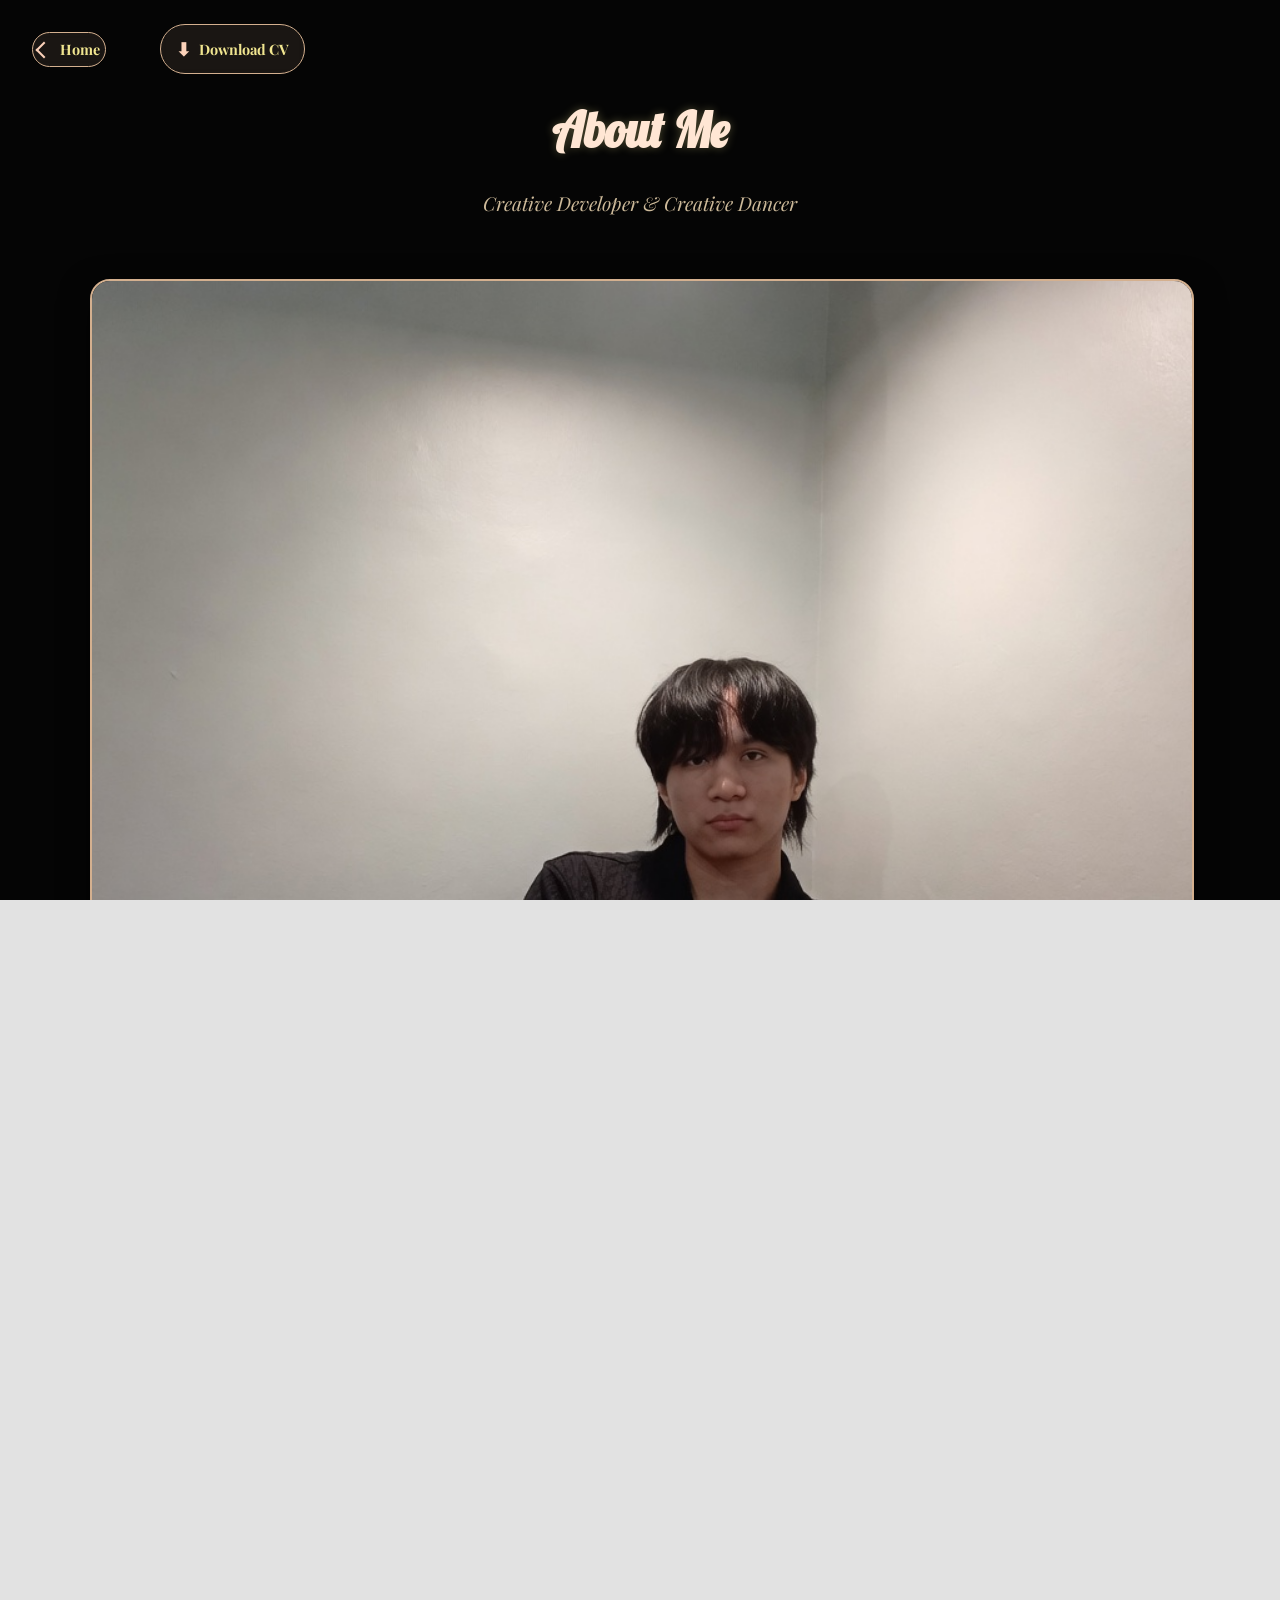
<file: about.html>
<!DOCTYPE html>
<html lang="en">
<head>
    <meta charset="UTF-8">
    <meta name="viewport" content="width=device-width, initial-scale=1.0">
    <title>About Me</title>

    <link rel="stylesheet" href="css\style.css">

    <link rel="preconnect" href="https://fonts.googleapis.com">
    <link rel="preconnect" href="https://fonts.gstatic.com" crossorigin>
    <link href="https://fonts.googleapis.com/css2?family=Lobster&family=Playfair+Display:ital,wght@0,400..900;1,400..900&display=swap" rel="stylesheet">
</head>
<body class="about-body">
    <a href="index.html" class="home-btn" aria-label="Go to Home">
        <span class="homearrow"></span>
        <span class="home-text">Home</span>
    </a>

    <a href="CV\Minimalist White and Grey Professional Resume.pdf" download="YaghyaAbdul_CV.pdf" class="cv-btn" aria-label="Download CV">
    <span class="cv-icon">⬇</span>
    <span class="cv-text">Download CV</span>
    </a>

    <div class="container">
        <header class="about-header">
            <h1>About Me</h1>
            <p>Creative Developer & Creative Dancer</p>
        </header>
        <section class="about-grid">
            <div class="profile-wrapper">
                <img src="images/mepic.jpg" alt="Profile Picture" class="profile-img">
            </div>
            
            <div class="about-text">
                <h2>Yaghya Abdul</h2>
                <p>
                    I'm a passionate developer with a love for combining clean code with striking visual design. 
                    My Journey began when i wanted to figure what makes a computer work. My curiosity for technology grew ever since.
                </p>
                <p>
                    I specialize in back-end technologies, creating the back-bone and functionality of everyday apps and websites you use. 
                    When I'm not coding, you can find me exploring dancing, photography, or even just playing some fun games.
                </p>
            </div>
        </section>

        <section class="goals-section">
            <h2>My Goals</h2>
            <div class="goals-grid">
                <div class="goal-card">
                    <span class="goal-icon"><img src="images/goal.png"></span>
                    <h3>Master Advanced Python, JS, C#, Java.</h3>
                    <p>Deep dive into backend programming and finding out newer topics</p>
                </div>
                
                <div class="goal-card">
                    <span class="goal-icon"><img src="images/work.png"></span>
                    <h3>Obtain a high position in a tech company</h3>
                    <p>Work hard enough to be able to rightfully earn a high ranking position</p>
                </div>


                <div class="goal-card">
                    <span class="goal-icon"><img src="images/project.png"></span>
                    <h3>Create a well developed program</h3>
                    <p>Develop a program that could be used daily to improve or make life more efficient</p>
                </div>
            </div>
        </section>
        <section class="contact-section">
            <h2>Get In Touch</h2>
            <p class="contact-subtitle">Have a question or want to work together? Send me a message!</p>
            
            <form action="https://formspree.io/f/mgoqgdar" method="POST" class="contact-form" target="_blank">
                <div class="form-group">
                    <label for="name">Name</label>
                    <input type="text" id="name" name="name" placeholder="Your Name" required>
                </div>

                <div class="form-group">
                    <label for="email">Email</label>
                    <input type="email" id="email" name="email" placeholder="your@email.com" required>
                </div>

                <div class="form-group">
                    <label for="subject">Subject</label>
                    <input type="text" id="subject" name="subject" placeholder="Project Inquiry" required>
                </div>

                <div class="form-group">
                    <label for="message">Message</label>
                    <textarea id="message" name="message" rows="5" placeholder="Write your message here..." required></textarea>
                </div>

                <button type="submit" class="submit-btn">Send Message</button>
            </form>
        </section>
    </div>

    <footer>
        <div class="footer-content">
            <h3>Let's Connect</h3>
            <div class="social-links">
                <a href="https://www.linkedin.com/in/yaghya-abdul-b85aa1346/" target="_blank">LinkedIn</a>
                <a href="https://github.com/Newmi-Git" target="_blank">GitHub</a>
                <a href="mailto:yaghyaabdul1006@gmail.com">Email</a>
            </div>
            <p class="copyright">&copy; 2026 Yaghya Abdul. All rights reserved.</p>
        </div>
    </footer>

</body>
</html>
</file>
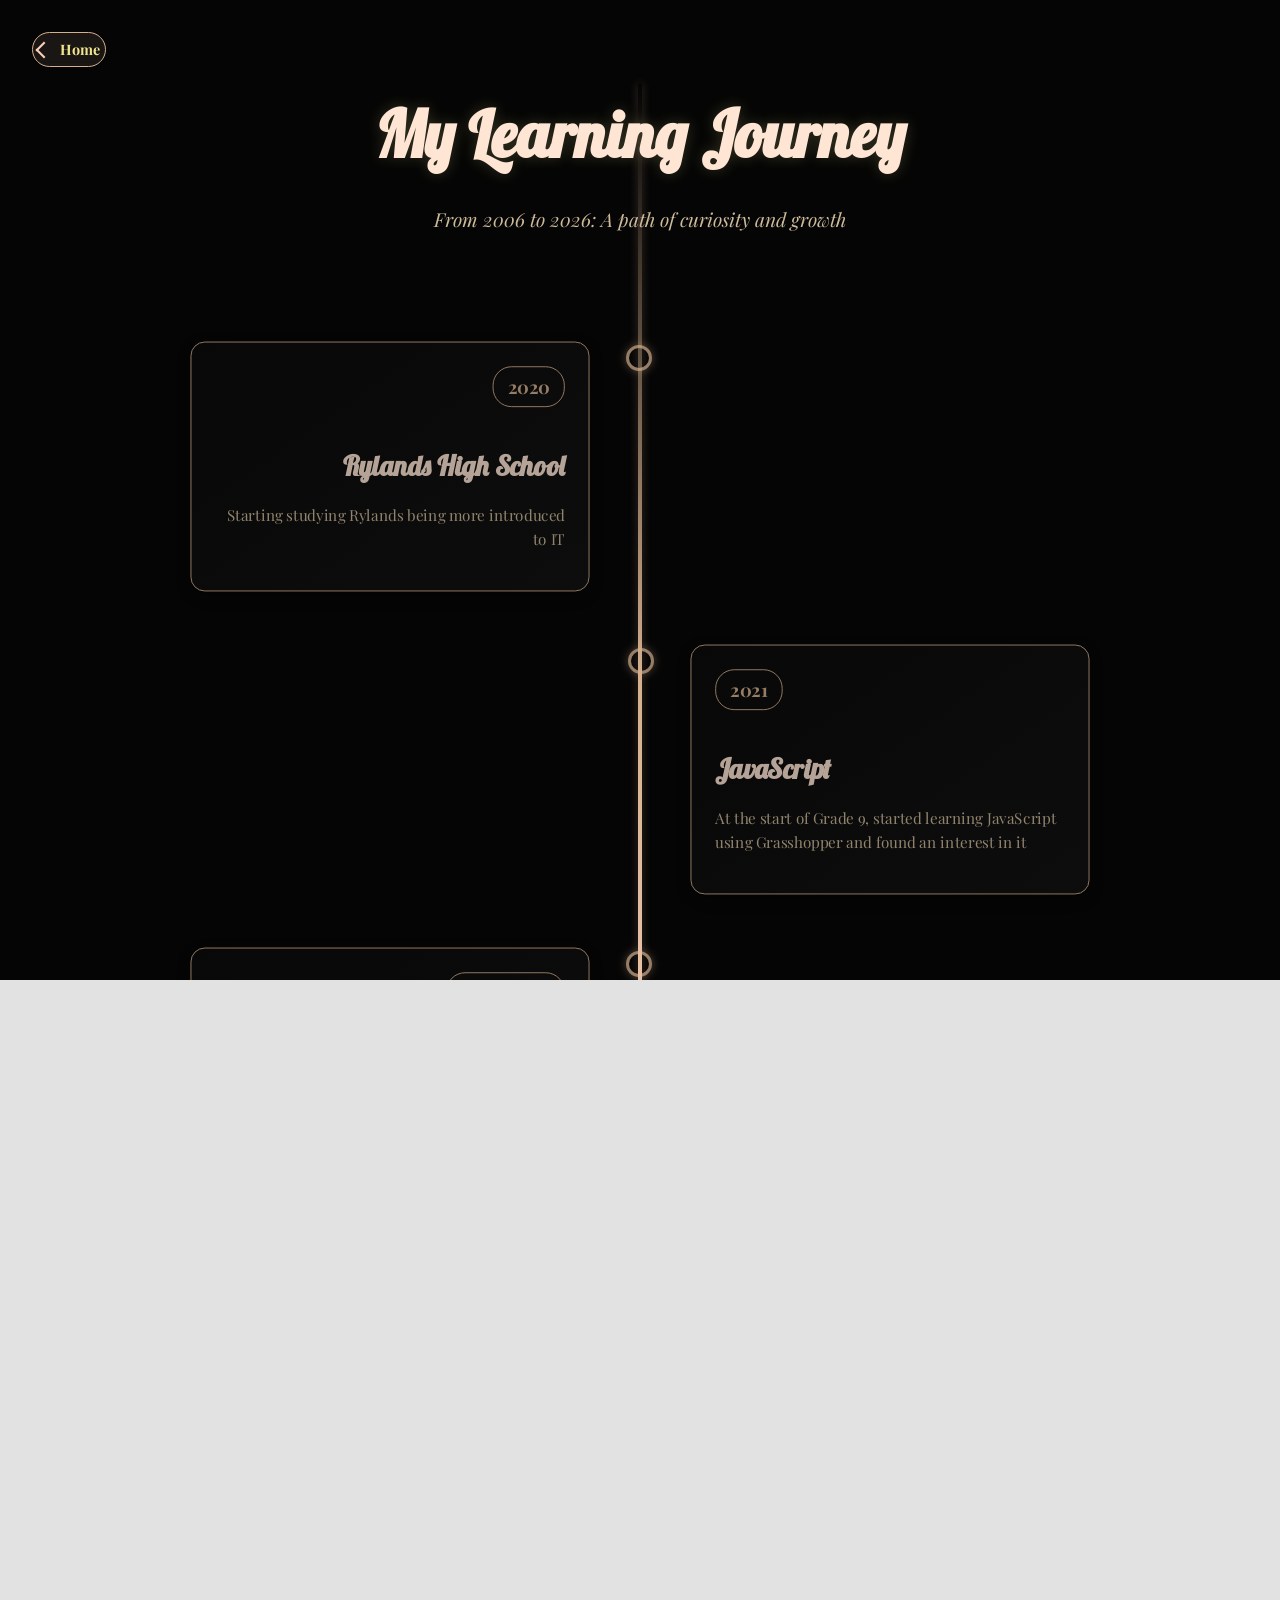
<file: journey.html>
<!DOCTYPE html>
<html lang="en">
<head>
    <meta charset="UTF-8">
    <meta name="viewport" content="width=device-width, initial-scale=1.0">
    <title>My Learning Journey</title>
    <link rel="stylesheet" href="css\style.css">
    
    <link rel="preconnect" href="https://fonts.googleapis.com">
    <link rel="preconnect" href="https://fonts.gstatic.com" crossorigin>
    <link href="https://fonts.googleapis.com/css2?family=Lobster&family=Playfair+Display:ital,wght@0,400..900;1,400..900&display=swap" rel="stylesheet">
</head>
<body class="journey-body">
    <a href="index.html" class="home-btn" aria-label="Go to Home">
        <span class="homearrow"></span>
        <span class="home-text">Home</span>
    </a>

    <div class="timeline-container">
        
        <header class="journey-header">
            <h1>My Learning Journey</h1>
            <p>From 2006 to 2026: A path of curiosity and growth</p>
        </header>

        <div class="timeline-line"></div>

        
        <div class="timeline-item left">
            <div class="timeline-content">
                <div class="year-badge">2020</div>
                <h2>Rylands High School</h2>
                <p>Starting studying Rylands being more introduced to IT</p>
            </div>
            <div class="timeline-dot"></div>
        </div>

        <div class="timeline-item right">
            <div class="timeline-content">
                <div class="year-badge">2021</div>
                <h2>JavaScript</h2>
                <p>At the start of Grade 9, started learning JavaScript using Grasshopper and found an interest in it</p>
            </div>
            <div class="timeline-dot"></div>
        </div>

        <div class="timeline-item left">
            <div class="timeline-content">
                <div class="year-badge">2022-2024</div>
                <h2>Started Learning IT</h2>
                <p>Introduced to the Coding Language, Delphi and SQL.</p>
            </div>
            <div class="timeline-dot"></div>
        </div>

        <div class="timeline-item right">
            <div class="timeline-content">
                <div class="year-badge">2025</div>
                <h2>Yearbeyond Teacher</h2>
                <p>Taught Grade 4 students English and Maths.</p>
            </div>
            <div class="timeline-dot"></div>
        </div>

        <div class="timeline-item left">
            <div class="timeline-content">
                <div class="year-badge">2025</div>
                <h2>Advanced Teaching</h2>
                <p>Advanced to teaching grade 4 students Computer Science and Dance.</p>
            </div>
            <div class="timeline-dot"></div>
        </div>

        <div class="timeline-item right">
            <div class="timeline-content">
                <div class="year-badge">2025</div>
                <h2>Personally studied HTML and CSS</h2>
                <p>During my Free Time, decided to study HTML and CSS</p>
            </div>
            <div class="timeline-dot"></div>
        </div>

        <div class="timeline-item left current">
            <div class="timeline-content">
                <div class="year-badge">2026</div>
                <h2>Current Chapter</h2>
                <p>Studying at Life Choices academy and pursuing a career in Fullstack Development </p>
            </div>
            <div class="timeline-dot glow-active"></div>
        </div>

    </div>

</body>
</html>
</file>
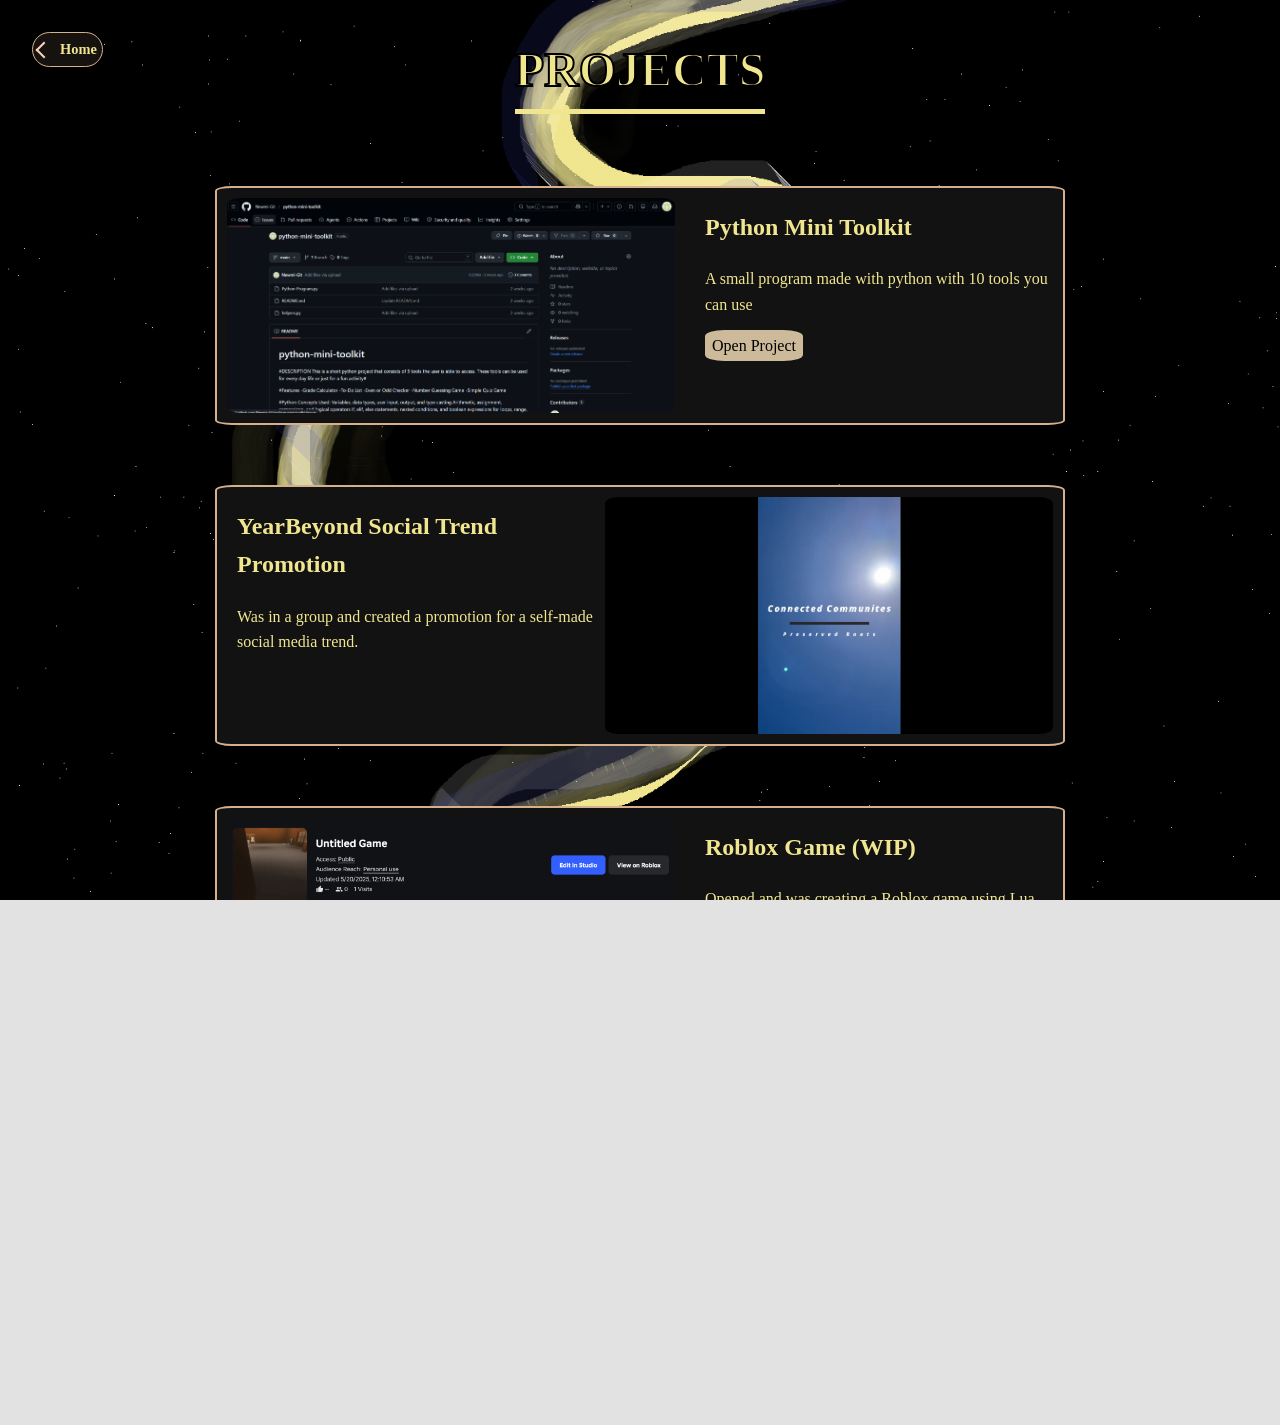
<file: projects.html>
<!doctype html>
<html>
  <head>
    <meta charset="utf-8" />
    <meta http-equiv="X-UA-Compatible" content="IE=edge" />
    <title></title>
    <meta name="description" content="" />
    <meta name="viewport" content="width=device-width, initial-scale=1" />
    <link rel="stylesheet" href="css\style.css" />
    <link
    rel="stylesheet"
    href="https://cdnjs.cloudflare.com/ajax/libs/animate.css/4.1.1/animate.min.css"
  />

  </head>
  <body class="project-body">
    <a href="index.html" class="home-btn" aria-label="Go to Home">
        <span class="homearrow"></span>
        <span class="home-text">Home</span>
    </a>
    <div class="projects">  
      <h1>PROJECTS</h1>
      <div class="project-container ">
        <div class="project-card animate__animated animate__fadeInRight">
          <img src="images\Project1.png">
          <div class="project-description ">
            <h2>Python Mini Toolkit</h2>
            <p>A small program made with python with 10 tools you can use</p>
            <a class="open-project" href="https://github.com/Newmi-Git/python-mini-toolkit.git" target="_blank">Open Project</a>
          </div>
        </div>
        <div class="project-card animate__animated animate__fadeInLeft"style="animation-delay: 0.5s">
          <div class="project-description">
            <h2>YearBeyond Social Trend Promotion</h2>
            <p>Was in a group and created a promotion for a self-made social media trend.</p>
          </div>
          <img src="images\editvideo.png">
        </div>
        <div class="project-card animate__animated animate__fadeInRight "style="animation-delay: 1s">
          <img src="images\Untitled Game.png"> 
          <div class="project-description">
            <h2>Roblox Game (WIP)</h2>
            <p>Opened and was creating a Roblox game using Lua Script and basic 3D Modeling through Blender</p>
            <a href="https://ro.blox.com/Ebh5?af_dp=roblox%3A%2F%2Fnavigation%2Fgame_details%3FgameId%3D7271581003&af_web_dp=https%3A%2F%2Fwww.roblox.com%2Fgames%2F129807775957014" class="open-project">Go to site</a>
          </div>
        </div>
      </div>
    </div>
        <footer>
        <div class="footer-content">
            <h3>Let's Connect</h3>
            <div class="social-links">
                <a href="https://www.linkedin.com/in/yaghya-abdul-b85aa1346/" target="_blank">LinkedIn</a>
                <a href="https://github.com/Newmi-Git" target="_blank">GitHub</a>
                <a href="#">Email</a>
            </div>
            <p class="copyright">&copy; 2026 Yaghya Abdul. All rights reserved.</p>
        </div>
    </footer>
    <script src="" async defer></script>
  </body>
</html>
</file>
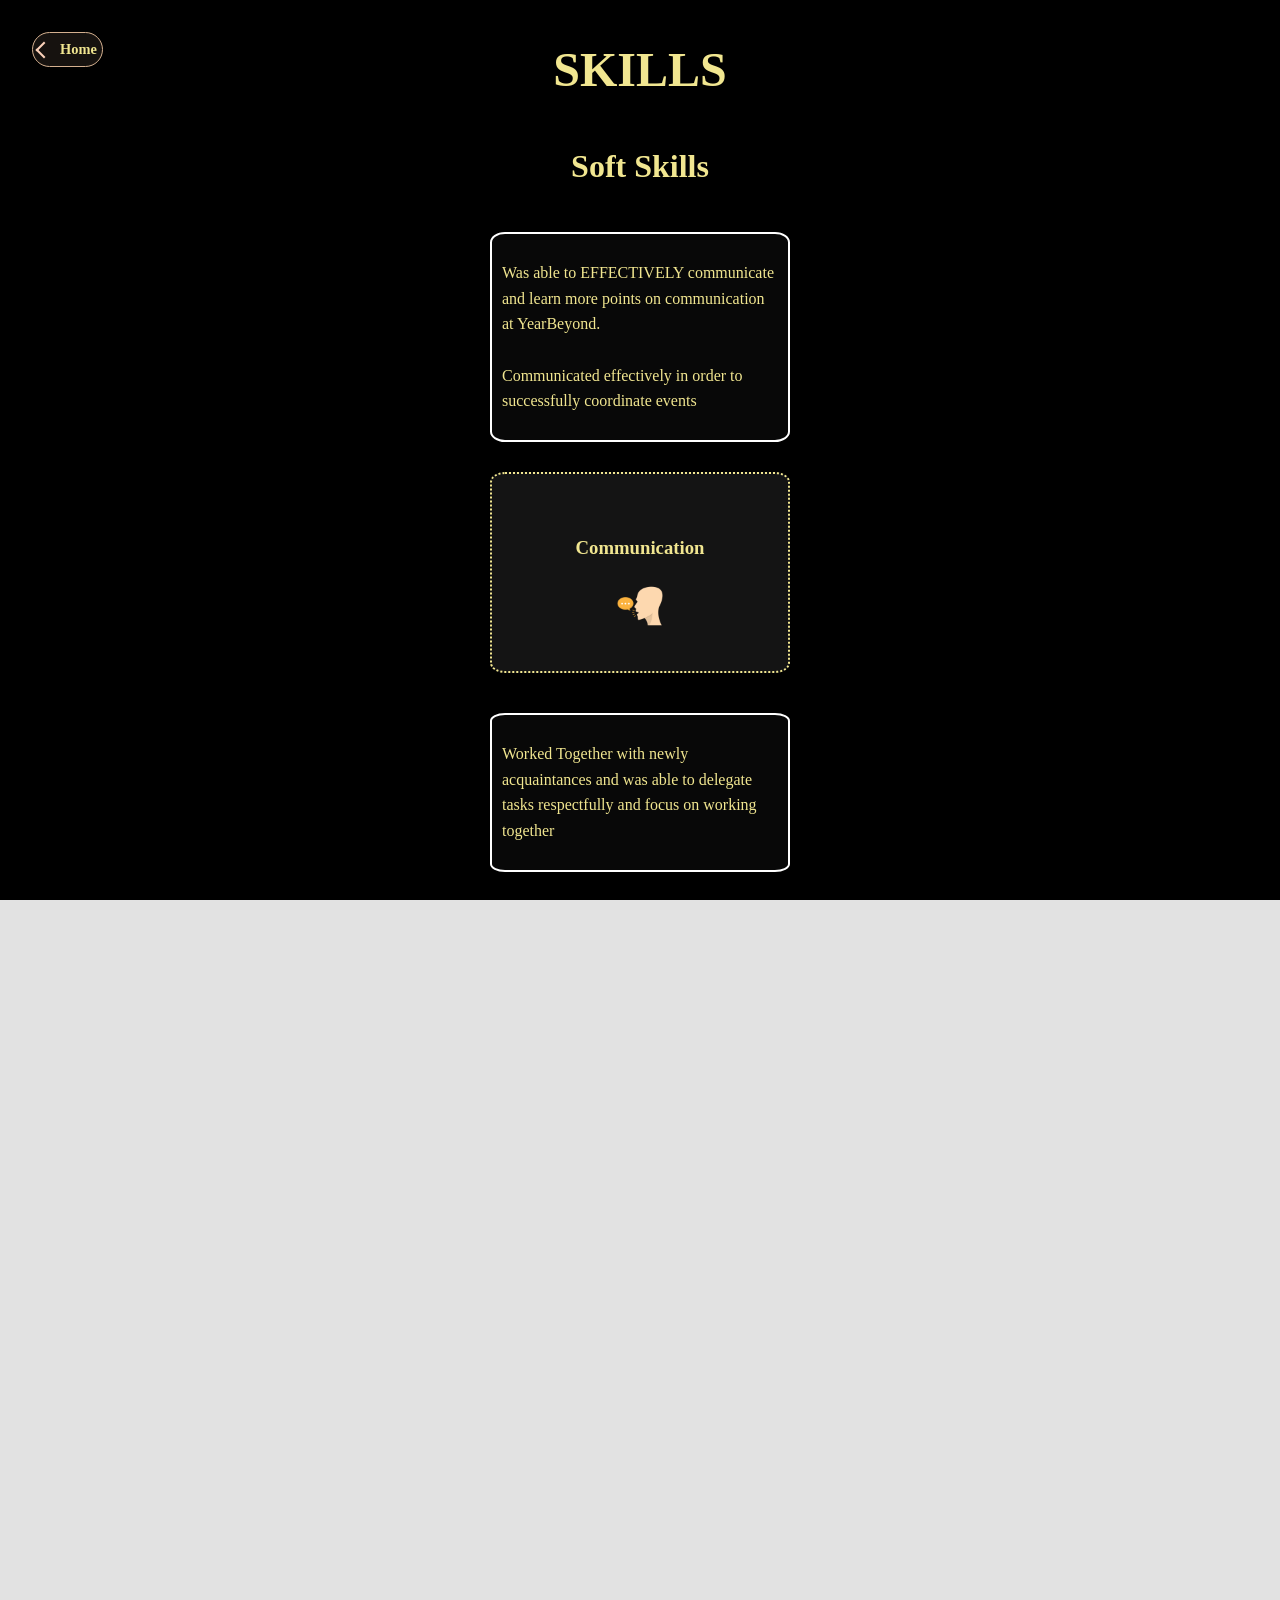
<file: skills.html>
<!doctype html>
<html>
  <head>
    <meta charset="utf-8" />
    <meta http-equiv="X-UA-Compatible" content="IE=edge" />
    <title></title>
    <meta name="description" content="" />
    <meta name="viewport" content="width=device-width, initial-scale=1" />
    <link rel="stylesheet" href="css\style.css" />
  </head>
  <body>
    <a href="index.html" class="home-btn" aria-label="Go to Home">
        <span class="homearrow"></span>
        <span class="home-text">Home</span>
    </a>
    <div class="skills-page">
      <div class="heading-skills">
        <h1 style="font-size: 300%;">SKILLS</h1>
      </div>
      <div class="skill-types">
        <h2 style="font-size: 200%;">Soft Skills</h2>
        <h2 style="font-size: 200%;">Hard Skills</h2>
      </div>
      <div class="skills">
        <div class="soft-skills">
          <div class="card-with-description">
            <div class="card-descrip">
                <p>Was able to EFFECTIVELY communicate and learn more points on communication at YearBeyond. <br><br>Communicated effectively in order to successfully coordinate events</p>
            </div>
            <div class="ss-card">
              <h3>Communication</h3>
              <img src="images\Communication.png" alt="Communication" />
            </div>
          </div>
          <div class="card-with-description">
            <div class="card-descrip">
                <p>Worked Together with newly acquaintances and was able to delegate tasks respectfully and focus on working together</p>
            </div>
            <div class="ss-card">
              <h3>Teamwork</h3>
              <img src="images\teamwork.png" alt="Communication" />
            </div>
          </div>
          <div class="card-with-description">
            <div class="card-descrip">
                <p>Had trouble with PCs at primary school I was teaching, fixed 27 PCs in under a week</p>
            </div>
            <div class="ss-card">
              <h3>Problem Solving</h3>
              <img src="images\problemsolving.png" alt="Probelm Solving" />
            </div>
          </div>
          <div class="card-with-description">
            <div class="card-descrip">
                <p>Lead the Dance Group at Vanguard Primary and held a successfully performance</p>
            </div>
            <div class="ss-card">
              <h3>Leadership</h3>
              <img src="images\leadership.png" alt="leadership" />
            </div>
          </div>
                    <div class="card-with-description">
            <div class="card-descrip">
                <p>Moved from being outdoors in schools and events to sitting in a classroom entire day and coding. Happened swiftly but adapted quickly to it</p>
            </div>
            <div class="ss-card">
              <h3>Adaptability</h3>
              <img src="images\adapt.png" alt="Adapt" />
            </div>
          </div>
        </div>
        <div class="hard-skills">
          <div class="card-with-description-right">
            
            <div class="hs-card">
              <h3>Technical & IT</h3>
              <img src="images\computer.png" alt="Computer" />
            </div>
            <div class="card-descrip-right">
                <p>Obtained experiences of Computers and Network systems when working in my time at Vanguard Primary</p>
            </div>
          </div>
          <div class="card-with-description-right">
            
            <div class="hs-card">
              <h3>Video Editing</h3>
              <img src="images\video.png" alt="Video" />
            </div>
            <div class="card-descrip-right">
                <p>Created self-made videos for Yearbeyond and Personal Development using Davinci Resolve.</p>
            </div>
          </div>
          <div class="card-with-description-right">
            
            <div class="hs-card">
              <h3>Carpentry</h3>
              <img src="images\carpentry.png" alt="caperntry" />
            </div>
            <div class="card-descrip-right">
                <p>Worked part-time as Carpenter for a long time thus gaining certain hands on skills</p>
            </div>
          </div>
          <div class="card-with-description-right">
            
            <div class="hs-card">
              <h3>Teaching</h3>
              <img src="images\teaching.png" alt="Communication" />
              
            </div>
            <div class="card-descrip-right">
                <p>Was able to teach Dance, English, Math, Computer Science in one day at Vanguard Primary</p>
            </div>
          </div>
          <div class="card-with-description-right">
            
            <div class="hs-card">
              <h3>photography/video</h3>
              <img src="images\camera.png" alt="Camera" />
            
            </div>
            <div class="card-descrip-right">
                <p>Taught by my videographer older brother and followed through with it through self devotion</p>
            </div>
          </div>
        </div>
      </div>
    </div>

    <script src="" async defer></script>
  </body>
</html>
</file>
